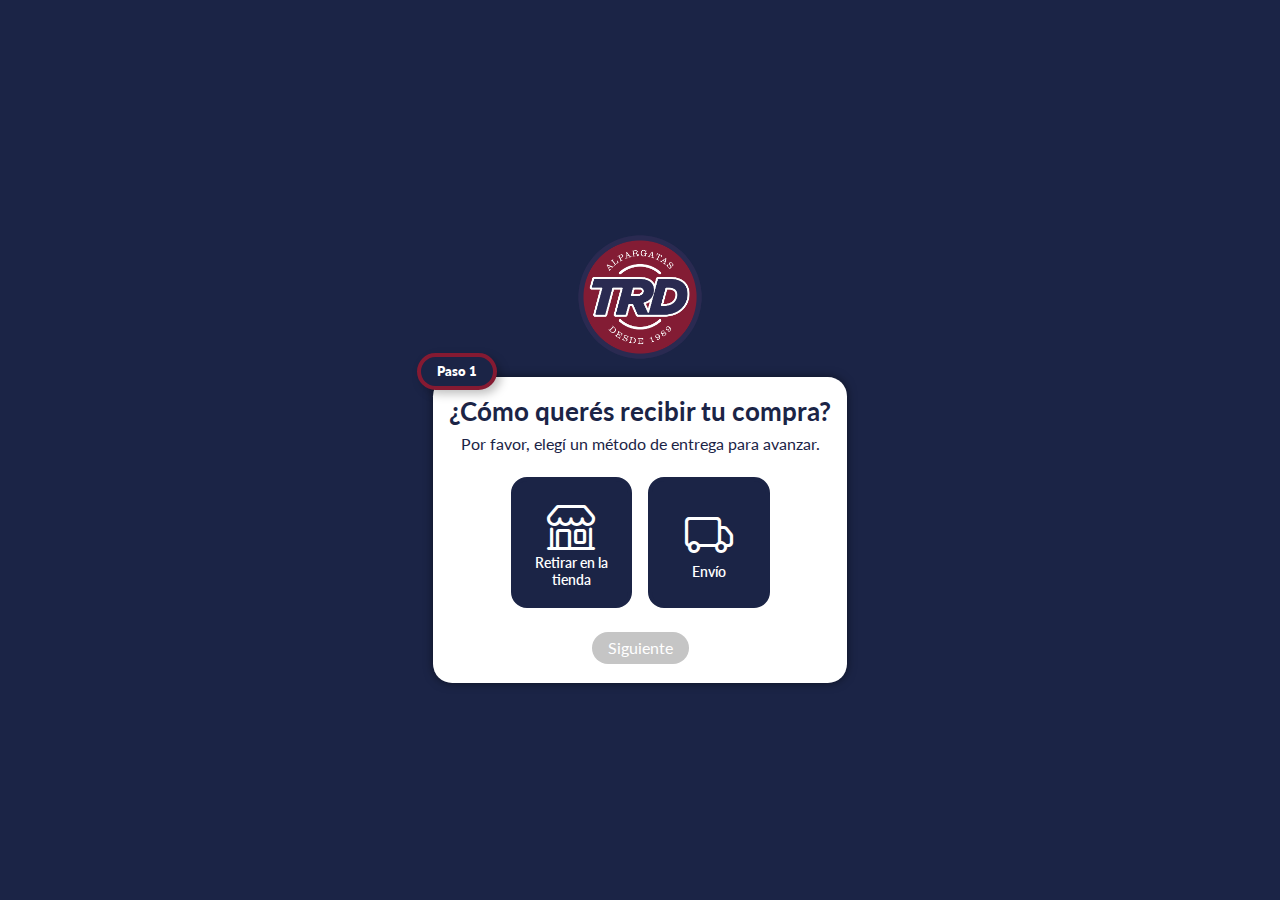
<file: index.html>
<!DOCTYPE html>
<html lang="en">
<head>
    <meta charset="UTF-8">
    <meta http-equiv="X-UA-Compatible" content="IE=edge">
    <meta name="viewport" content="width=device-width, initial-scale=1, maximum-scale=1">
    <title>TRD</title>
    <link rel="stylesheet" href="https://cdn.jsdelivr.net/npm/bootstrap-icons@1.9.1/font/bootstrap-icons.css">
    <link rel="stylesheet" href="./css/main.css">
</head>
<body>
    
    <main>
        <form action="1.php" method="post" class="main-form" id="main-form">
            <img src="./img/logo.png" alt="Logo TRD" class="logo">

            <section id="step-1" class="step-form">
                <div class="step-number">Paso 1</div>
                <h2 class="step-title">¿Cómo querés recibir tu compra?</h2>
                <p class="step-desc">Por favor, elegí un método de entrega para avanzar.</p>
                <div class="tipo-de-entrega-container">
                    <input class="visually-hidden" type="radio" name="tipo_de_entrega" id="tipo_de_entrega-retirar" value="Retirar en la tienda">
                    <label for="tipo_de_entrega-retirar">
                        <i class="bi bi-shop"></i>
                        <p>Retirar en la tienda</p>
                    </label>
                    <input class="visually-hidden" type="radio" name="tipo_de_entrega" id="tipo_de_entrega-envio" value="Envío">
                    <label for="tipo_de_entrega-envio">
                        <i class="bi bi-truck"></i>
                        <p>Envío</p>
                    </label>
                </div>
                <div class="prev-next">
                    <div class="next-step disabled">
                        Siguiente
                    </div>
                </div>
            </section>

            <section id="step-2" class="step-form step-hidden">
                <div class="step-number">Paso 2</div>
                <h2 class="step-title">Completá tus datos</h2>
                <p class="step-desc">Por favor, completá tus datos personales para avanzar.</p>
                <div class="completa-tus-datos-container">
                    <input type="text" name="nombre" id="nombre" placeholder="Ingresá tu nombre">
                    <input type="tel" name="tel" id="tel" placeholder="Ingresá tu teléfono">
                    <input type="email" name="email" id="email" placeholder="Ingresá tu e-mail">
                    <select name="zona" id="zona">
                        <option value="Elegí tu zona" selected disabled>Elegí tu zona</option>
                        <option value="Buenos Aires Zona Norte">Buenos Aires Zona Norte</option>
                        <option value="Buenos Aires Zona Oeste">Buenos Aires Zona Oeste</option>
                        <option value="Buenos Aires Zona Sur">Buenos Aires Zona Sur</option>
                        <option value="Otra">Otra</option>
                    </select>
                </div>
                <div class="prev-next">
                    <div class="prev-step">
                        Anterior
                    </div>
                    <div class="next-step disabled">
                        Siguiente
                    </div>
                </div>
            </section>

            <section id="step-3" class="step-form step-hidden">
                <div class="step-number">Paso 3</div>
                <h2 class="step-title">Elegí los productos</h2>
                <p class="step-desc">Completá la cantidad de cada producto para avanzar.</p>
                <div class="elegi-productos-container">
                    <div class="solapas">
                        <!-- Acá se agregan dinámicamente las solapas con JS -->
                    </div>
                    <div class="grilla-container">
                        <!-- Acá se agregan dinámicamente los productos disponibles con JS -->
                    </div>
                    <div class="cantidad-total">
                        <div class="titulo">Cantidad total de unidades:</div>
                        <div class="cantidad"></div>
                    </div>
                    <div class="totales">
                        <div class="titulo">Valor total del pedido:</div>
                        <div class="valor">$ 0</div>
                    </div>
                </div>
                <input type="hidden" name="numero-pedido">
                <textarea style="visibility:hidden;position:absolute;" name="productos-finales"></textarea>
                <input type="hidden" name="cantidad-total">
                <input type="hidden" name="valor-total">
                <div class="prev-next">
                    <div class="prev-step">
                        Anterior
                    </div>
                    <button class="end-order disabled">
                        Finalizar pedido
                    </button>
                </div>
            </section>

        </form>
    </main>

    <script src="./js/main.js"></script>
</body>
</html>
</file>
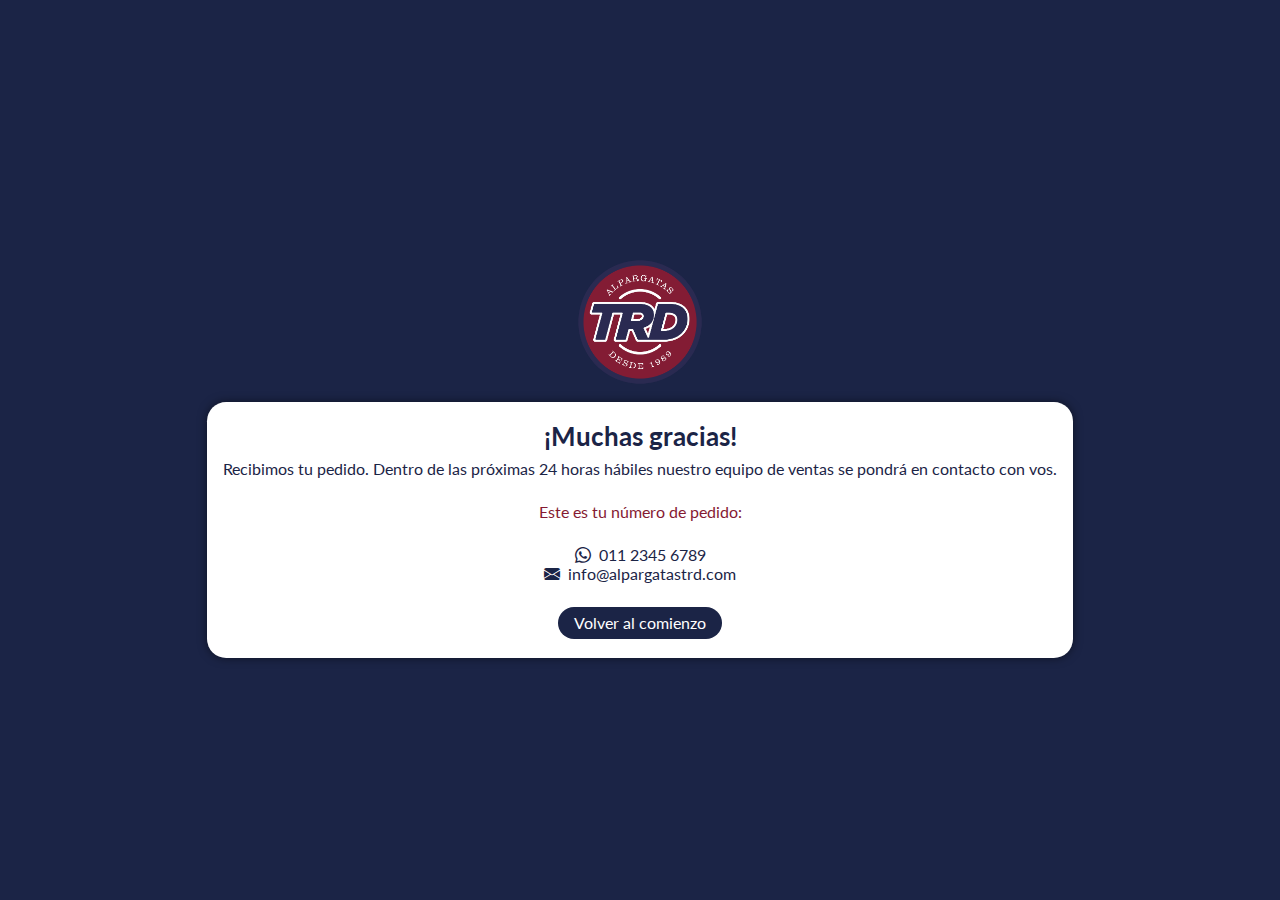
<file: pedido-finalizado.html>
<!DOCTYPE html>
<html lang="en">
<head>
    <meta charset="UTF-8">
    <meta http-equiv="X-UA-Compatible" content="IE=edge">
    <meta name="viewport" content="width=device-width, initial-scale=1, maximum-scale=1">
    <title>TRD</title>
    <link rel="stylesheet" href="https://cdn.jsdelivr.net/npm/bootstrap-icons@1.9.1/font/bootstrap-icons.css">
    <link rel="stylesheet" href="./css/main.css">
</head>
<body>
    
    <main>
        <div class="main-form" id="main-form">
            <img src="./img/logo.png" alt="Logo TRD" class="logo">

            <section id="step-4" class="step-form">
                <h2 class="step-title">¡Muchas gracias!</h2>
                <p class="step-desc">Recibimos tu pedido. Dentro de las próximas 24 horas hábiles nuestro equipo de ventas se pondrá en contacto con vos.</p>
                <div class="detalles-pedido-container">
                    <div class="numero-pedido">
                        <p>Este es tu número de pedido:</p>
                        <p class="codigo-pedido"></p>
                    </div>
                    <div class="social">
                        <div>
                            <i class="bi bi-whatsapp"></i>
                            <a href="https://wa.me/54911234456789" target="_blank">011 2345 6789</a>
                        </div>
                        <div>
                            <i class="bi bi-envelope-fill"></i>
                            <a href="mailto:info@alpargatastrd.com">info@alpargatastrd.com</a>
                        </div>
                    </div>
                </div>
                <div class="prev-next">
                    <a class="end-step" href="index.html">
                        Volver al comienzo
                    </a>
                </div>
            </section>

        </div>
    </main>

    <script src="./js/pedido-finalizado.js"></script>
</body>
</html>
</file>
<file: css/main.css>
@charset "UTF-8";
@import url("https://fonts.googleapis.com/css2?family=Lato:wght@300;400;700;900&display=swap");
* {
  margin: 0;
  padding: 0;
  -webkit-box-sizing: border-box;
          box-sizing: border-box;
}

html, h1, h2, h3, h4, h5, h6, p, button, input {
  font-family: 'Lato', sans-serif;
  margin: 0;
}

h1, h2, h3, h4, h5, h6 {
  font-weight: 700;
}

.visually-hidden {
  height: 0;
  width: 0;
  position: absolute;
  overflow: hidden;
  opacity: 0;
}

main {
  width: 100%;
  min-height: 100vh;
  display: -webkit-box;
  display: -ms-flexbox;
  display: flex;
  -webkit-box-pack: center;
      -ms-flex-pack: center;
          justify-content: center;
  -webkit-box-align: center;
      -ms-flex-align: center;
          align-items: center;
  padding: 2rem;
  background-color: #1b2446;
}

.main-form {
  display: -webkit-box;
  display: -ms-flexbox;
  display: flex;
  -webkit-box-orient: vertical;
  -webkit-box-direction: normal;
      -ms-flex-direction: column;
          flex-direction: column;
  -webkit-box-pack: center;
      -ms-flex-pack: center;
          justify-content: center;
  -webkit-box-align: center;
      -ms-flex-align: center;
          align-items: center;
}

.main-form .logo {
  width: 10rem;
  max-width: 100%;
}

.step-form {
  display: -webkit-box;
  display: -ms-flexbox;
  display: flex;
  -webkit-box-orient: vertical;
  -webkit-box-direction: normal;
      -ms-flex-direction: column;
          flex-direction: column;
  -webkit-box-pack: center;
      -ms-flex-pack: center;
          justify-content: center;
  -webkit-box-align: center;
      -ms-flex-align: center;
          align-items: center;
  text-align: center;
  gap: .5rem;
  border-radius: 1.2rem;
  padding: 1.2rem 1rem;
  background-color: white;
  position: relative;
  -webkit-box-shadow: 0 0 10px rgba(0, 0, 0, 0.5);
          box-shadow: 0 0 10px rgba(0, 0, 0, 0.5);
}

.step-form#step-3 .next-step.disabled {
  position: relative;
}

.step-form#step-3 .next-step.disabled::before {
  content: "Debés seleccionar al menos 50 unidades para continuar";
  position: absolute;
  opacity: 1;
  font-size: .85rem;
  left: -3rem;
  right: -3rem;
  top: -3rem;
  color: white;
  background-color: #851a32;
  padding: .5rem;
  border-radius: 100vmax;
  opacity: 0;
  z-index: -1;
  -webkit-transition: opacity .2s ease-in-out;
  transition: opacity .2s ease-in-out;
}

.step-form#step-3 .next-step.disabled:active::before, .step-form#step-3 .next-step.disabled:hover::before, .step-form#step-3 .next-step.disabled:focus::before {
  opacity: 1;
  z-index: 0;
}

.step-form .step-number {
  position: absolute;
  left: -1rem;
  top: -1.5rem;
  color: white;
  background: #1b2446;
  border: 4px solid #851a32;
  font-size: .8rem;
  font-weight: 800;
  line-height: 1;
  padding: .5rem 1rem;
  display: -ms-grid;
  display: grid;
  place-items: center;
  border-radius: 100vmax;
  -webkit-box-shadow: 0.25rem 0.25rem 10px rgba(0, 0, 0, 0.25);
          box-shadow: 0.25rem 0.25rem 10px rgba(0, 0, 0, 0.25);
}

.step-form.step-hidden {
  display: none;
}

.step-form .step-title {
  font-size: 1.6rem;
  color: #1b2446;
}

.step-form .step-desc {
  color: #1b2446;
}

.step-form .tipo-de-entrega-container {
  display: -webkit-box;
  display: -ms-flexbox;
  display: flex;
  gap: 1rem;
  margin-top: 1rem;
}

.step-form .tipo-de-entrega-container label {
  display: -webkit-box;
  display: -ms-flexbox;
  display: flex;
  -webkit-box-orient: vertical;
  -webkit-box-direction: normal;
      -ms-flex-direction: column;
          flex-direction: column;
  -webkit-box-align: center;
      -ms-flex-align: center;
          align-items: center;
  -webkit-box-pack: center;
      -ms-flex-pack: center;
          justify-content: center;
  -ms-flex-preferred-size: 100%;
      flex-basis: 100%;
  text-align: center;
  border: 4px solid #1b2446;
  padding: 1rem;
  border-radius: 1rem;
  background-color: #1b2446;
  color: white;
  cursor: pointer;
  -webkit-transition: background-color .2s;
  transition: background-color .2s;
}

.step-form .tipo-de-entrega-container label:hover {
  background-color: #851a32;
}

.step-form .tipo-de-entrega-container label i {
  font-size: 3rem;
}

.step-form .tipo-de-entrega-container label p {
  font-weight: 600;
  font-size: .9rem;
}

.step-form .tipo-de-entrega-container input:checked + label {
  background-color: #851a32;
}

.step-form .completa-tus-datos-container {
  display: -webkit-box;
  display: -ms-flexbox;
  display: flex;
  -webkit-box-orient: vertical;
  -webkit-box-direction: normal;
      -ms-flex-direction: column;
          flex-direction: column;
  gap: .5rem;
  margin-top: 1rem;
}

.step-form .completa-tus-datos-container input, .step-form .completa-tus-datos-container select {
  font-size: 1rem;
  padding: .5rem 1rem;
  border-radius: 100vmax;
  border: 2px solid #1b2446;
}

.step-form .completa-tus-datos-container input:focus, .step-form .completa-tus-datos-container input:active, .step-form .completa-tus-datos-container input:focus-visible, .step-form .completa-tus-datos-container select:focus, .step-form .completa-tus-datos-container select:active, .step-form .completa-tus-datos-container select:focus-visible {
  border: 2px solid #851a32;
  outline: 0;
}

.step-form .elegi-productos-container {
  margin-block: 1rem;
  display: -webkit-box;
  display: -ms-flexbox;
  display: flex;
  -webkit-box-orient: vertical;
  -webkit-box-direction: normal;
      -ms-flex-direction: column;
          flex-direction: column;
  -webkit-box-align: center;
      -ms-flex-align: center;
          align-items: center;
}

.step-form .elegi-productos-container .solapas {
  display: -webkit-box;
  display: -ms-flexbox;
  display: flex;
}

.step-form .elegi-productos-container .solapas .solapa {
  background-color: #1b2446;
  color: white;
  padding: .5rem 1rem;
  line-height: 1;
  -ms-flex-preferred-size: 100%;
      flex-basis: 100%;
  display: -webkit-box;
  display: -ms-flexbox;
  display: flex;
  -webkit-box-pack: center;
      -ms-flex-pack: center;
          justify-content: center;
  -webkit-box-align: center;
      -ms-flex-align: center;
          align-items: center;
  cursor: pointer;
}

.step-form .elegi-productos-container .solapas .solapa.selected {
  background-color: #851a32;
}

.step-form .elegi-productos-container .solapas .solapa:first-child {
  border-top-left-radius: 100vmax;
  border-bottom-left-radius: 100vmax;
}

.step-form .elegi-productos-container .solapas .solapa:last-child {
  border-top-right-radius: 100vmax;
  border-bottom-right-radius: 100vmax;
}

.step-form .elegi-productos-container .cantidades {
  display: -webkit-box;
  display: -ms-flexbox;
  display: flex;
  -webkit-column-gap: .25rem;
          column-gap: .25rem;
  margin-top: 1rem;
}

.step-form .elegi-productos-container .cantidades.disabled {
  display: none;
}

.step-form .elegi-productos-container .cantidades .talles, .step-form .elegi-productos-container .cantidades .color {
  display: -ms-grid;
  display: grid;
  grid-auto-flow: row;
  grid-auto-rows: 2.4rem;
  -webkit-box-pack: center;
      -ms-flex-pack: center;
          justify-content: center;
  justify-items: center;
}

.step-form .elegi-productos-container .cantidades .talles p, .step-form .elegi-productos-container .cantidades .talles input, .step-form .elegi-productos-container .cantidades .color p, .step-form .elegi-productos-container .cantidades .color input {
  margin-bottom: .5rem;
}

.step-form .elegi-productos-container .cantidades .talles p:not(.talle-nombre), .step-form .elegi-productos-container .cantidades .color p:not(.talle-nombre) {
  font-weight: 900;
  color: #851a32;
}

.step-form .elegi-productos-container .cantidades .talles p:not(.talle-nombre):not(.color-nombre), .step-form .elegi-productos-container .cantidades .color p:not(.talle-nombre):not(.color-nombre) {
  -ms-flex-item-align: center;
      -ms-grid-row-align: center;
      align-self: center;
}

.step-form .elegi-productos-container .cantidades .talles p.talle-nombre, .step-form .elegi-productos-container .cantidades .color p.talle-nombre {
  color: transparent;
  width: 0;
  height: 0;
  overflow: hidden;
}

.step-form .elegi-productos-container .cantidades .talles input, .step-form .elegi-productos-container .cantidades .color input {
  width: 100%;
  max-width: 60px;
  padding-right: 0;
  border: 2px solid #1b2446;
  border-radius: 100vmax;
  -webkit-appearance: textfield;
          appearance: textfield;
  -moz-appearance: textfield;
  text-align: center;
  padding-inline: .25rem;
}

.step-form .elegi-productos-container .cantidades .talles input:disabled, .step-form .elegi-productos-container .cantidades .color input:disabled {
  background-color: #851a32;
  border-color: #851a32;
}

.step-form .elegi-productos-container .cantidades .talles input::-webkit-outer-spin-button, .step-form .elegi-productos-container .cantidades .talles input::-webkit-inner-spin-button, .step-form .elegi-productos-container .cantidades .color input::-webkit-outer-spin-button, .step-form .elegi-productos-container .cantidades .color input::-webkit-inner-spin-button {
  appearance: none;
  -webkit-appearance: none;
  margin: 0;
}

.step-form .elegi-productos-container .cantidades .talles input:focus, .step-form .elegi-productos-container .cantidades .talles input:active, .step-form .elegi-productos-container .cantidades .talles input:focus-visible, .step-form .elegi-productos-container .cantidades .color input:focus, .step-form .elegi-productos-container .cantidades .color input:active, .step-form .elegi-productos-container .cantidades .color input:focus-visible {
  border: 2px solid #851a32;
  outline: 0;
}

.step-form .elegi-productos-container .cantidades .talles .talle-numero, .step-form .elegi-productos-container .cantidades .talles .color-nombre, .step-form .elegi-productos-container .cantidades .color .talle-numero, .step-form .elegi-productos-container .cantidades .color .color-nombre {
  font-weight: 800;
  color: #1b2446;
  font-size: .8rem;
  width: 6ch;
  margin-inline: auto;
  text-align: center;
}

.step-form .elegi-productos-container .cantidades .talles .color-nombre, .step-form .elegi-productos-container .cantidades .color .color-nombre {
  border-bottom: 2px solid #1b2446;
}

.step-form .elegi-productos-container .cantidad-total {
  display: -webkit-box;
  display: -ms-flexbox;
  display: flex;
  gap: .5rem;
  color: #1b2446;
  margin-top: 1rem;
  margin-bottom: .5rem;
}

.step-form .elegi-productos-container .totales {
  display: -webkit-box;
  display: -ms-flexbox;
  display: flex;
  -webkit-box-pack: center;
      -ms-flex-pack: center;
          justify-content: center;
  color: white;
  line-height: 1;
}

.step-form .elegi-productos-container .totales .titulo, .step-form .elegi-productos-container .totales .valor {
  padding: 1rem;
}

.step-form .elegi-productos-container .totales .titulo {
  background-color: #851a32;
  font-weight: 700;
  border-top-left-radius: 100vmax;
  border-bottom-left-radius: 100vmax;
}

.step-form .elegi-productos-container .totales .valor {
  background-color: #1b2446;
  font-weight: 700;
  border-top-right-radius: 100vmax;
  border-bottom-right-radius: 100vmax;
  padding-inline: 2rem;
}

.step-form .detalles-pedido-container .numero-pedido {
  margin-top: 1rem;
  margin-bottom: 1.5rem;
}

.step-form .detalles-pedido-container .numero-pedido p {
  color: #851a32;
}

.step-form .detalles-pedido-container .numero-pedido p.codigo-pedido {
  font-weight: 900;
  font-size: 1.4rem;
}

.step-form .detalles-pedido-container .social {
  color: #1b2446;
}

.step-form .detalles-pedido-container .social > div {
  display: -webkit-box;
  display: -ms-flexbox;
  display: flex;
  gap: .5rem;
  -webkit-box-pack: center;
      -ms-flex-pack: center;
          justify-content: center;
}

.step-form .detalles-pedido-container .social a {
  color: #1b2446;
  text-decoration: none;
}

.step-form .detalles-pedido-container .social a:hover {
  color: #851a32;
}

.step-form .prev-next {
  display: -webkit-box;
  display: -ms-flexbox;
  display: flex;
  gap: 1rem;
}

.step-form .prev-next .next-step, .step-form .prev-next .prev-step, .step-form .prev-next .end-step, .step-form .prev-next .end-order {
  margin-top: 1rem;
  background-color: #1b2446;
  color: white;
  padding: .5rem 1rem;
  border-radius: 100vmax;
  line-height: 1;
  cursor: pointer;
  -webkit-transition: background-color .2s;
  transition: background-color .2s;
  text-decoration: none;
  border: 0;
  font-size: 1rem;
}

.step-form .prev-next .next-step:hover, .step-form .prev-next .prev-step:hover, .step-form .prev-next .end-step:hover, .step-form .prev-next .end-order:hover {
  background-color: #851a32;
}

.step-form .prev-next .next-step.disabled, .step-form .prev-next .prev-step.disabled, .step-form .prev-next .end-step.disabled, .step-form .prev-next .end-order.disabled {
  background-color: #c5c5c5;
  cursor: not-allowed;
}
/*# sourceMappingURL=main.css.map */
</file>
